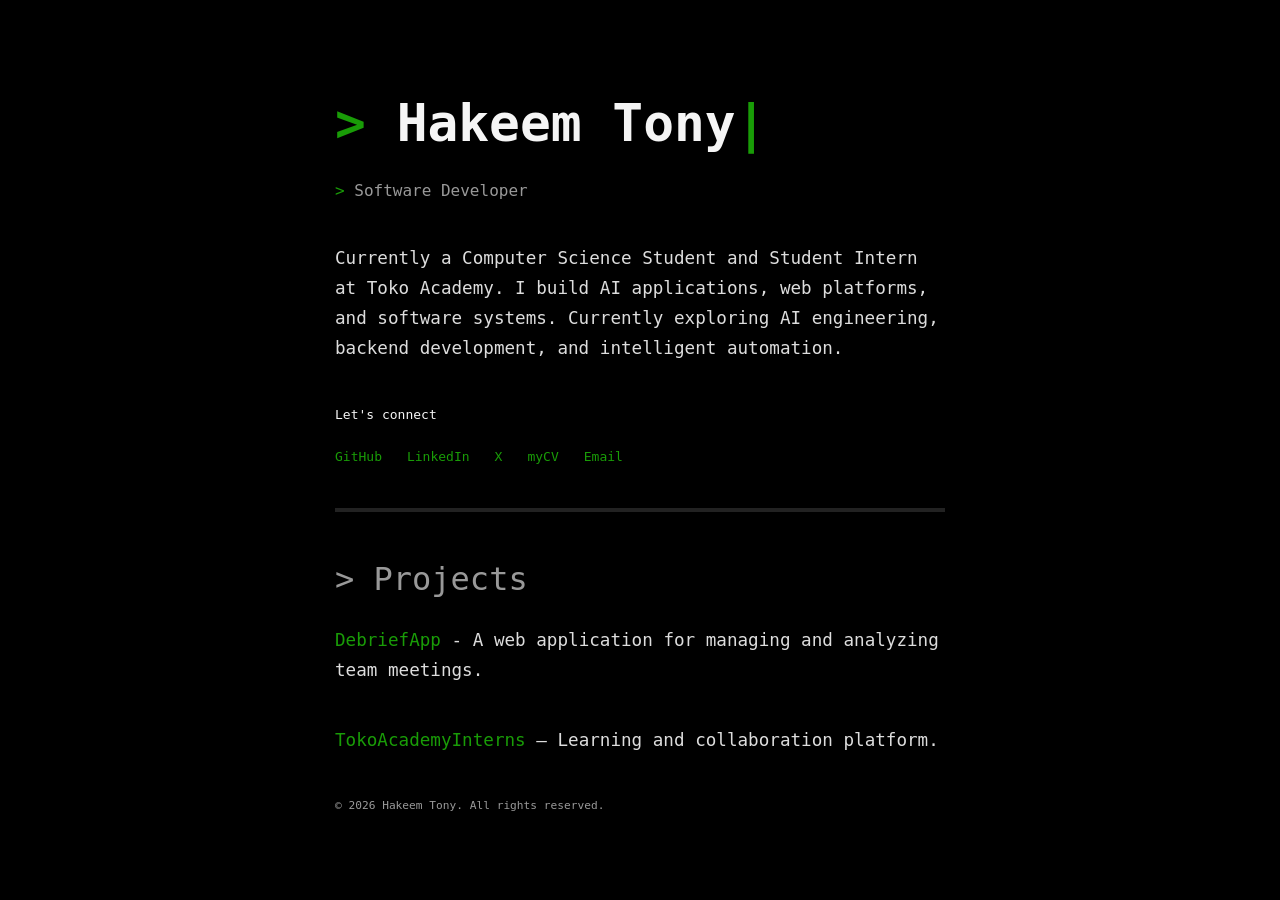
<file: index.html>
<!DOCTYPE html>
<html lang="en">
<head>
    <meta charset="UTF-8">
    <meta name="viewport" content="width=device-width, initial-scale=1.0">
    <title>Hakeem</title>
    <link rel="stylesheet" href="style.css">
    <link rel="icon" href="favicon.ico" type="favicon/favicon.ico">
    <link rel="apple-touch-icon" sizes="180x180" href="/apple-touch-icon.png">
    <link rel="icon" type="image/png" sizes="32x32" href="favicon_io/favicon-32x32.png">
    <link rel="icon" type="image/png" sizes="16x16" href="favicon_io/favicon-16x16.png">
    <link rel="manifest" href="/site.webmanifest">
        
</head>
<body>
  <div class="container">
    <h1 class="hero-title typing" id="title">
      <span class="accent">></span>
      Hakeem Tony<span class="cursor">|</span>
    </h1>

    <p class="date typing-sub"><span class="accent">></span> Software Developer</p>

    <p class="bio">
      Currently a Computer Science Student and Student Intern at Toko Academy. I build AI applications, web platforms, and software systems.
      Currently exploring AI engineering, backend development, and
      intelligent automation.
    </p>

    <p class="connect">Let's connect</p>

    <nav>
      <a href="https://github.com/hakeemTB">GitHub</a>
      <a href="https://www.linkedin.com/in/hakeem-tony-ben-916061355/">LinkedIn</a>
      <a href="https://x.com/hakeemTB">X</a>
      <a href="Hakeem_CV.pdf" download>myCV</a>
      <a href="mailto:hakeemtony02@gmail.com">Email</a>
    </nav>

    <hr>

    <section>
      <h3><span class="cusor">></span> Projects</h3>

      <p class="bio">
        <a href="#">DebriefApp</a>
        - A web application for managing and analyzing team meetings.
      </p>

      <p class="bio">
        <a href="#">TokoAcademyInterns</a>
        — Learning and collaboration platform.
      </p>
    </section>
    <footer>
      <p class="footer">&copy; 2026 Hakeem Tony. All rights reserved.</p>
    </footer>
  </div>
</body>
</html>
</file>
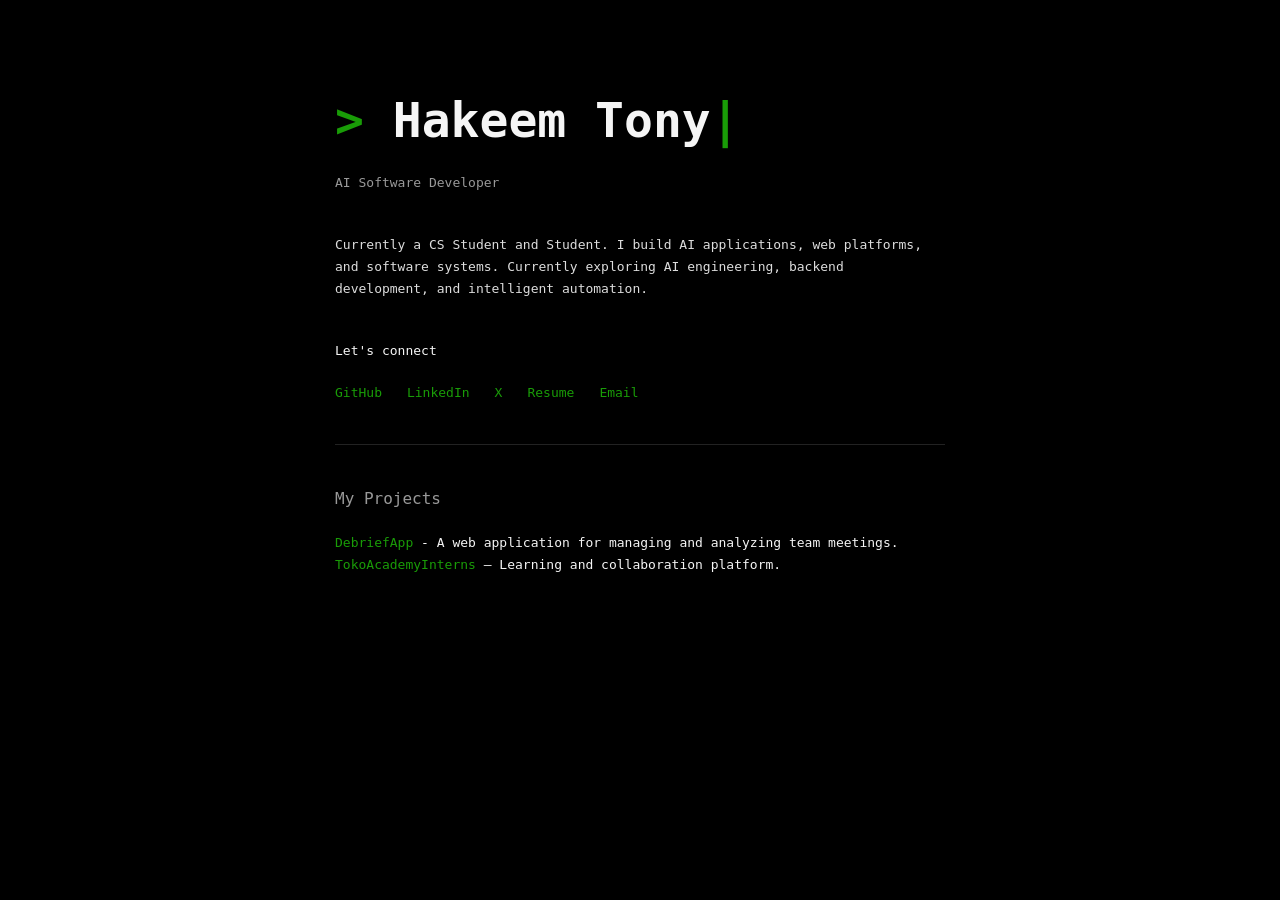
<file: hakeem.html>
<!DOCTYPE html>
<html lang="en">
<head>
    <meta charset="UTF-8">
    <meta name="viewport" content="width=device-width, initial-scale=1.0">
    <title>Hakeem</title>
    <link rel="stylesheet" href="hakeem.css">
    <!-- <link rel="preconnect" href="https://fonts.googleapis.com">
    <link rel="preconnect" href="https://fonts.gstatic.com" crossorigin>
    <link href="https://fonts.googleapis.com/css2?family=Cascadia+Mono:ital,wght@0,200..700;1,200..700&family=Geist+Pixel:ELSH@26.4&display=swap" rel="stylesheet">
    <script src="https://cdn.jsdelivr.net/npm/typed.js@2.0.12"></script> -->
</head>
<body>
  <main class="container">
    <h1 class="hero-title typing" id="title">
      <span class="accent">></span>
      Hakeem Tony<span class="cursor">|</span>
    </h1>

    <p class="date typing-sub">AI Software Developer</p>

    <p class="bio">
      Currently a CS Student and Student. I build AI applications, web platforms, and software systems.
      Currently exploring AI engineering, backend development, and
      intelligent automation.
    </p>

    <p class="connect">Let's connect</p>

    <nav>
      <a href="https://github.com/hakeemTB">GitHub</a>
      <a href="https://www.linkedin.com/in/hakeem-tony/">LinkedIn</a>
      <a href="https://x.com/hakeemTB">X</a>
      <a href="hakeem_cv.pdf" download>Resume</a>
      <a href="mailto:hakeemtony02@gmail.com">Email</a>
    </nav>

    <hr>

    <section>
      <h3>My Projects</h3>

      <p>
        <a href="#">DebriefApp</a>
        - A web application for managing and analyzing team meetings.
      </p>

      <p>
        <a href="#">TokoAcademyInterns</a>
        — Learning and collaboration platform.
      </p>
    </section>
  </main>
</body>
</html>
</file>
<file: style.css>
* {
  margin: 0;
  padding: 0;
  box-sizing: border-box;
}

body {
  background: #000;
  color: #f5f5f5;
  font-family: monospace;
  line-height: 1.7;
}

.container {
  max-width: 650px;
  margin: 80px auto;
  padding: 0 20px;
}

.hero-title {
  font-size: 3.2rem;
  font-weight: bold;
  margin-bottom: 10px;
}

.accent {
  color: #199c07;
}

.date {
  color: #999;
  margin-bottom: 40px;
  font-size: 1rem;
}

.bio {
  color: #ddd;
  margin-bottom: 40px;
  font-size: 1.1rem;
}

.connect {
  margin-bottom: 20px;
}

nav {
  display: flex;
  gap: 25px;
  margin-bottom: 40px;
}

a {
  color: #199c07;
  text-decoration: none;
}

a:hover {
  text-decoration: underline;
}

hr {
  border: none;
  border-top: 4.4px solid #222;
  margin: 40px 0;
}

h3 {
  color: #999;
  margin-bottom: 20px;
  font-size: 2rem;
  font-weight: normal;
}

.cursor {
  color: #199c07;
  animation: blink 1s infinite;
}


.cursor {
  color: #199c07;
  font-weight: bold;
  animation: cursor-blink 2s infinite;
}

.footer{
  color: #999;
  font-size: 0.7rem;
  text-align: auto;
  margin-top: 40px;
}


@keyframes cursor-blink {
  50% {
    opacity: 0;
  }
}
</file>
<file: hakeem.css>
* {
  margin: 0;
  padding: 0;
  box-sizing: border-box;
}

body {
  background: #000;
  color: #f5f5f5;
  font-family: monospace;
  line-height: 1.7;
}

.container {
  max-width: 650px;
  margin: 80px auto;
  padding: 0 20px;
}

.hero-title {
  font-size: 3rem;
  font-weight: bold;
  margin-bottom: 10px;
}

.accent {
  color: #199c07;
}

.date {
  color: #999;
  margin-bottom: 40px;
}

.bio {
  color: #ddd;
  margin-bottom: 40px;
}

.connect {
  margin-bottom: 20px;
}

nav {
  display: flex;
  gap: 25px;
  margin-bottom: 40px;
}

a {
  color: #199c07;
  text-decoration: none;
}

a:hover {
  text-decoration: underline;
}

hr {
  border: none;
  border-top: 1px solid #222;
  margin: 40px 0;
}

h3 {
  color: #999;
  margin-bottom: 20px;
  font-size: 1rem;
  font-weight: normal;
}

.cursor {
  color: #199c07;
  animation: blink 1s infinite;
}


.cursor {
  color: #199c07;
  font-weight: bold;
  animation: cursor-blink 2s infinite;
}
</file>
